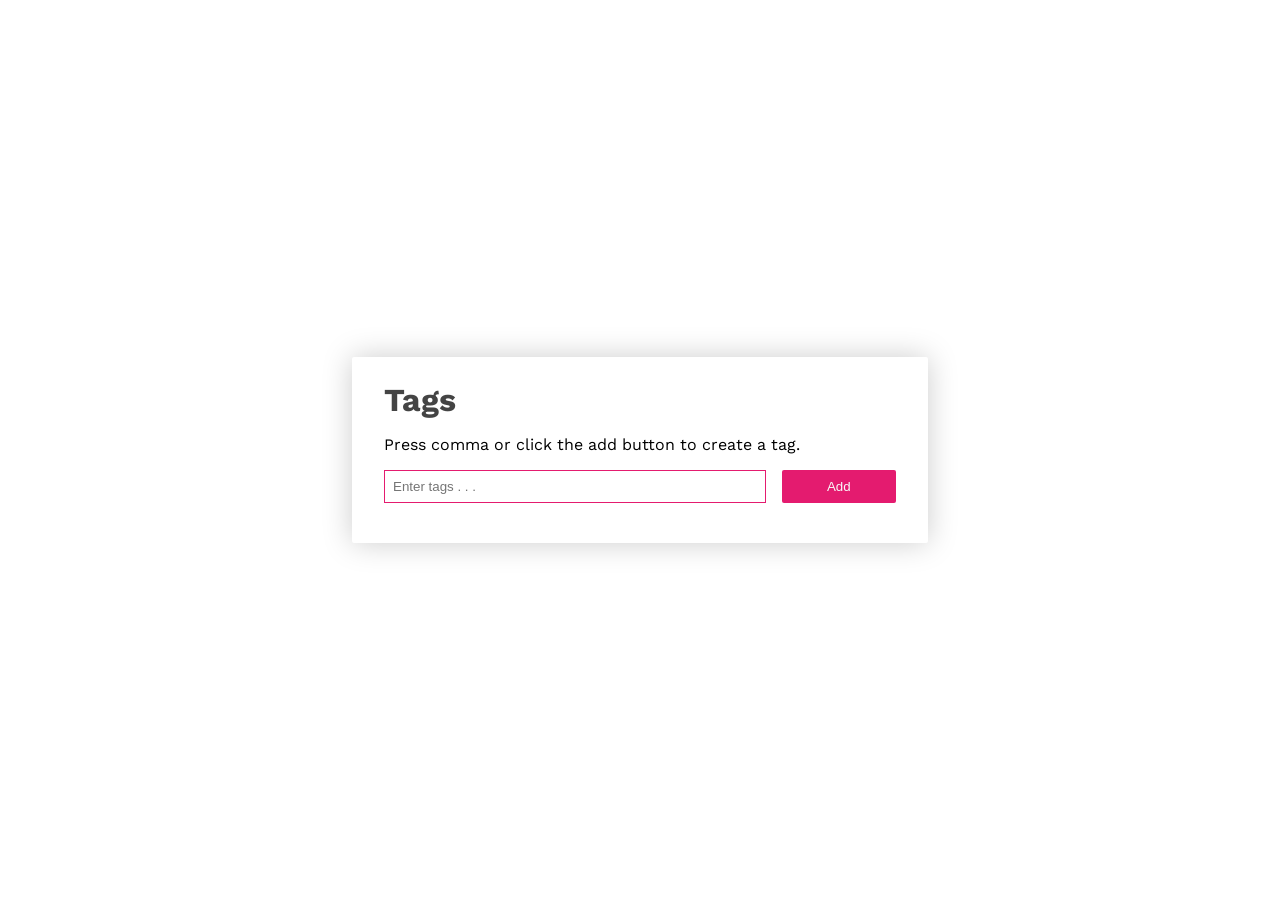
<file: dashboard/cobatambah_tags.html>
<!DOCTYPE html>
<html lang="en" xmlns="http://www.w3.org/1999/xhtml" xmlns:o="urn:schemas-microsoft-com:office:office">
  <head>
    <meta charset="UTF-8" />
    <meta name="viewport" content="width=device-width,initial-scale=1" />
    <meta name="x-apple-disable-message-reformatting" />
    <link rel="stylesheet" href="tags.css" />
    <title></title>
  </head>
  <main>
    <form autocomplete="off">
      <h1>Tags</h1>
      <p>Press comma or click the add button to create a tag.</p>
      <div class="input-container">
        <input type="text" id="input" placeholder="Enter tags . . ." />
        <button id="add-button">Add</button>
      </div>
      <div class="tag-container">
        <!-- <span class="tag">oh my God <span class="remove-tag">&#10006;</span></span>
                <span class="tag">second tag <span class="remove-tag">&#10006;</span></span>
                <span class="tag">tag3 <span class="remove-tag">&#10006;</span></span> -->
      </div>
    </form>
    <script>
      const button = document.querySelector("#add-button");
      const tagInput = document.querySelector("#input");

      const form = document.forms[0];
      const tagContainer = document.querySelector(".tag-container");
      const tags = [];

      const createTag = (tagValue) => {
        const value = tagValue.trim();

        if (value === "" || tags.includes(value)) return;

        const tag = document.createElement("span");
        const tagContent = document.createTextNode(value);
        tag.setAttribute("class", "tag");
        tag.appendChild(tagContent);

        const close = document.createElement("span");
        close.setAttribute("class", "remove-tag");
        close.innerHTML = "&#10006;";
        close.onclick = handleRemoveTag;

        tag.appendChild(close);
        tagContainer.appendChild(tag);
        tags.push(tag);

        tagInput.value = "";
        tagInput.focus();
      };

      const handleRemoveTag = (e) => {
        const item = e.target.textContent;
        e.target.parentElement.remove();
        tags.splice(tags.indexOf(item), 1);
      };

      const handleFormSubmit = (e) => {
        e.preventDefault();
        createTag(tagInput.value);
      };

      tagInput.addEventListener("keyup", (e) => {
        const { key } = e;
        if (key === ",") {
          createTag(tagInput.value.substring(0, tagInput.value.length - 1));
        }
      });

      form.addEventListener("submit", handleFormSubmit);
    </script>
  </main>
</html>
</file>
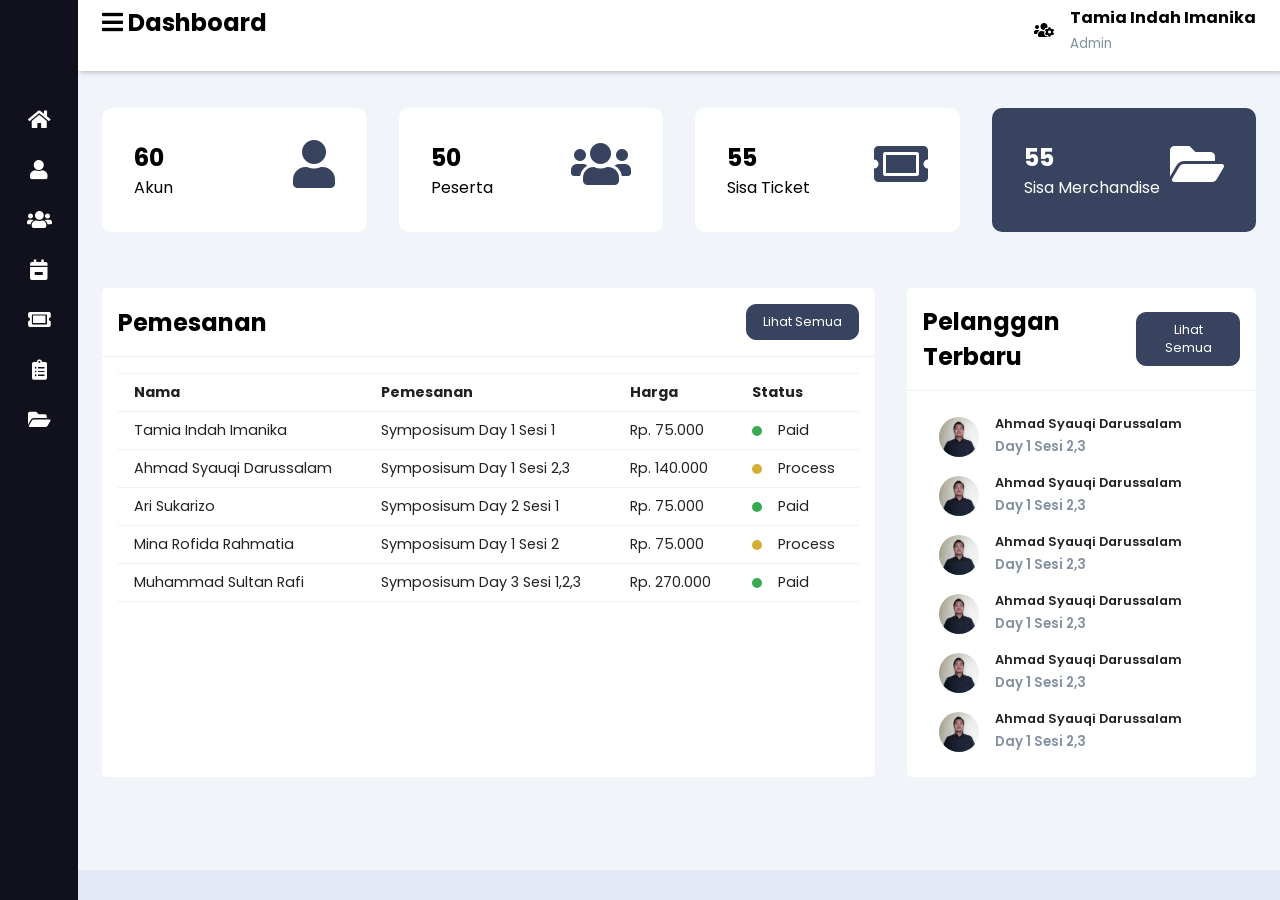
<file: dashboard/navbar.html>
<!DOCTYPE html>
<!-- Created by CodingLab |www.youtube.com/CodingLabYT-->
<html lang="en" dir="ltr">
  <head>
    <meta charset="UTF-8" />
    <!--<title> Drop Down Sidebar Menu | CodingLab </title>-->
    <link rel="stylesheet" href="style.css" />
    <!-- Boxiocns CDN Link -->
    <link rel="stylesheet" types="text/css" href="fontawesome/css/all.min.css" />

    <link rel="stylesheet" href="https://stackpath.bootstrapcdn.com/font-awesome/4.7.0/css/font-awesome.min.css" />
    <link href="https://unpkg.com/boxicons@2.0.7/css/boxicons.min.css" rel="stylesheet" />
    <meta name="viewport" content="width=device-width, initial-scale=1.0" />
  </head>
  <body>
    <div class="sidebar close">
      <div class="logo-details">
        <div class="logo_name">
          <img src="assets/img/unnamed.png" />
        </div>
      </div>
      <ul class="nav-links">
        <li>
          <a href="#">
            <i class="fas fa-home"></i>
            <span class="link_name">Dashboard</span>
          </a>
          <ul class="sub-menu blank">
            <li><a class="link_name" href="navbar.html">Dashboard</a></li>
          </ul>
        </li>
        <li>
          <a href="#">
            <i class="fas fa-user"></i>
            <span class="link_name">Data Akun</span>
          </a>
          <ul class="sub-menu blank">
            <li><a class="link_name" href="#">Data Akun</a></li>
          </ul>
        </li>
        <li>
          <a href="#">
            <i class="fas fa-users"></i>
            <span class="link_name">Data Peserta</span>
          </a>
          <ul class="sub-menu blank">
            <li><a class="link_name" href="#">Data Peserta</a></li>
          </ul>
        </li>
        <li>
          <a href="#">
            <i class="fas fa-calendar-minus"></i>
            <span class="link_name">Data Acara</span>
          </a>
          <ul class="sub-menu blank">
            <li><a class="link_name" href="#">Data Acara</a></li>
          </ul>
        </li>
        <li>
          <a href="#">
            <i class="fas fa-ticket-alt"></i>
            <span class="link_name">Data Tiket</span>
          </a>
          <ul class="sub-menu blank">
            <li><a class="link_name" href="#">Data Tiket</a></li>
          </ul>
        </li>
        <li>
          <div class="iocn-link">
            <a href="#">
              <i class="fas fa-clipboard-list"></i>
              <span class="link_name">Data Transaksi</span>
            </a>
            <i class="bx bxs-chevron-down arrow"></i>
          </div>
          <ul class="sub-menu">
            <li><a class="link_name" href="#">Data Transaksi</a></li>
            <li><a href="#">Pemesanan</a></li>
            <li><a href="#">Pembayaran</a></li>
            <li><a href="#">Check In</a></li>
          </ul>
        </li>
        <li>
          <div class="iocn-link">
            <a href="#">
              <i class="fas fa-folder-open"></i>
              <span class="link_name">Data Logistik</span>
            </a>
            <i class="bx bxs-chevron-down arrow"></i>
          </div>
          <ul class="sub-menu">
            <li><a class="link_name" href="#">Data Logistik</a></li>
            <li><a href="merchandise.php">Merchandise</a></li>
            <li><a href="certificate.php">Data Setifikat</a></li>
          </ul>
        </li>
      </ul>
    </div>
    <section class="home-section">
      <div class="home-content">
        <header>
          <h1>
            <label for="nav-toggle">
              <span class="fas fa-bars" style="text-align: center"></span>
            </label>
            Dashboard
          </h1>

          <div class="user-wrapper">
            <i class="fas fa-users-cog"></i>
            <div>
              <h4>Tamia Indah Imanika</h4>
              <small>Admin</small>
            </div>
          </div>
        </header>
      </div>
      <main>
        <div class="cards">
          <div class="card-single">
            <div>
              <h1>60</h1>
              <span>Akun</span>
            </div>
            <div>
              <span class="fas fa-user"></span>
            </div>
          </div>

          <div class="card-single">
            <div>
              <h1>50</h1>
              <span>Peserta</span>
            </div>
            <div>
              <span class="fas fa-users"></span>
            </div>
          </div>

          <div class="card-single">
            <div>
              <h1>55</h1>
              <span>Sisa Ticket</span>
            </div>
            <div>
              <span class="fas fa-ticket-alt"></span>
            </div>
          </div>

          <div class="card-single">
            <div>
              <h1>55</h1>
              <span>Sisa Merchandise</span>
            </div>
            <div>
              <span class="fas fa-folder-open"></span>
            </div>
          </div>
        </div>

        <div class="recent-grid">
          <div class="project">
            <div class="card">
              <div class="card-header">
                <h2>Pemesanan</h2>
                <button type="button" class="btn btn-secondary"><a href="#" style="text-decoration: none; color: #fff">Lihat Semua</a> <span class=""></span></button>
              </div>

              <div class="card-body">
                <div class="table-responsive">
                  <table width="100%">
                    <thead>
                      <tr>
                        <td>Nama</td>
                        <td>Pemesanan</td>
                        <td>Harga</td>
                        <td>Status</td>
                      </tr>
                    </thead>
                    <tbody>
                      <tr>
                        <td>Tamia Indah Imanika</td>
                        <td>Symposisum Day 1 Sesi 1</td>
                        <td>Rp. 75.000</td>
                        <td><span class="status paid"></span> Paid</td>
                      </tr>
                      <tr>
                        <td>Ahmad Syauqi Darussalam</td>
                        <td>Symposisum Day 1 Sesi 2,3</td>
                        <td>Rp. 140.000</td>
                        <td><span class="status process"></span>Process</td>
                      </tr>
                      <tr>
                        <td>Ari Sukarizo</td>
                        <td>Symposisum Day 2 Sesi 1</td>
                        <td>Rp. 75.000</td>
                        <td><span class="status paid"></span>Paid</td>
                      </tr>
                      <tr>
                        <td>Mina Rofida Rahmatia</td>
                        <td>Symposisum Day 1 Sesi 2</td>
                        <td>Rp. 75.000</td>
                        <td><span class="status process"></span>Process</td>
                      </tr>
                      <tr>
                        <td>Muhammad Sultan Rafi</td>
                        <td>Symposisum Day 3 Sesi 1,2,3</td>
                        <td>Rp. 270.000</td>
                        <td><span class="status paid"></span>Paid</td>
                      </tr>
                    </tbody>
                  </table>
                </div>
              </div>
            </div>
          </div>

          <div class="customers">
            <div class="card">
              <div class="card-header">
                <h2>Pelanggan Terbaru</h2>
                <button type="button" class="btn btn-secondary"><a href="#" style="text-decoration: none; color: #fff">Lihat Semua</a> <span class=""></span></button>
              </div>

              <div class="card-body">
                <div class="customer">
                  <div class="info">
                    <img src="assets/img/asa.jpg" width="40px" height="40px" alt="" />
                    <div>
                      <h4>Ahmad Syauqi Darussalam</h4>
                      <small>Day 1 Sesi 2,3</small>
                    </div>
                  </div>
                </div>
                <div class="customer">
                  <div class="info">
                    <img src="assets/img/asa.jpg" width="40px" height="40px" alt="" />
                    <div>
                      <h4>Ahmad Syauqi Darussalam</h4>
                      <small>Day 1 Sesi 2,3</small>
                    </div>
                  </div>
                </div>
                <div class="customer">
                  <div class="info">
                    <img src="assets/img/asa.jpg" width="40px" height="40px" alt="" />
                    <div>
                      <h4>Ahmad Syauqi Darussalam</h4>
                      <small>Day 1 Sesi 2,3</small>
                    </div>
                  </div>
                </div>
                <div class="customer">
                  <div class="info">
                    <img src="assets/img/asa.jpg" width="40px" height="40px" alt="" />
                    <div>
                      <h4>Ahmad Syauqi Darussalam</h4>
                      <small>Day 1 Sesi 2,3</small>
                    </div>
                  </div>
                </div>
                <div class="customer">
                  <div class="info">
                    <img src="assets/img/asa.jpg" width="40px" height="40px" alt="" />
                    <div>
                      <h4>Ahmad Syauqi Darussalam</h4>
                      <small>Day 1 Sesi 2,3</small>
                    </div>
                  </div>
                </div>
                <div class="customer">
                  <div class="info">
                    <img src="assets/img/asa.jpg" width="40px" height="40px" alt="" />
                    <div>
                      <h4>Ahmad Syauqi Darussalam</h4>
                      <small>Day 1 Sesi 2,3</small>
                    </div>
                  </div>
                </div>
              </div>
            </div>
          </div>
        </div>
      </main>
    </section>
    <script>
      let arrow = document.querySelectorAll(".arrow");
      for (var i = 0; i < arrow.length; i++) {
        arrow[i].addEventListener("click", (e) => {
          let arrowParent = e.target.parentElement.parentElement; //selecting main parent of arrow
          arrowParent.classList.toggle("showMenu");
        });
      }
      let sidebar = document.querySelector(".sidebar");
      let sidebarBtn = document.querySelector(".fa-bars");
      console.log(sidebarBtn);
      sidebarBtn.addEventListener("click", () => {
        sidebar.classList.toggle("close");
      });
    </script>
  </body>
</html>
</file>
<file: dashboard/tags.css>
@import url("https://fonts.googleapis.com/css2?family=Work+Sans:wght@100;300&display=swap");

* {
  margin: 0;
  padding: 0;
}

:root {
  --purple: #e41b6f;
  --off-white: #f8f8f8;
  --off-black: #444444;
  --shadow: 0 0 30px #cccccc;
  --xs: 0.2rem;
  --sm: 0.5rem;
  --md: 0.8rem;
  --lg: 1rem;
  --xlg: 1.5rem;
  --xxlg: 2rem;
  --transition: 0.3s linear all;
}

body {
  font-family: "Work Sans", sans-serif;
}

main {
  height: 100vh;
  display: flex;
  flex-direction: column;
  justify-content: center;
  align-items: center;
}

form {
  box-shadow: var(--shadow);
  border-radius: 2px;
  display: grid;
  grid-template-columns: 1fr;
  row-gap: var(--lg);
  padding: var(--xlg) var(--xxlg);
  width: 40vw;
}

h1 {
  color: var(--off-black);
}

.input-container {
  display: grid;
  grid-template-columns: 1fr 0.3fr;
  column-gap: var(--lg);
  row-gap: var(--sm);
}

input {
  border: 1px solid var(--purple);
  outline-color: var(--purple);
  padding: var(--sm);
}

button {
  background-color: var(--purple);
  color: var(--off-white);
  border: none;
  border-radius: 2px;
  cursor: pointer;
  outline: none;
  transition: var(--transition);
}

button:hover {
  background-color: hsl(335, 89%, 40%);
}

.tag-container {
  display: flex;
  flex-direction: row;
  flex-wrap: wrap;
}

.tag {
  background-color: var(--purple);
  border-radius: 10px;
  color: var(--off-white);
  font-size: var(--md);
  margin-bottom: var(--sm);
  margin-right: var(--sm);
  padding: var(--xs) var(--sm);
}

.remove-tag {
  cursor: pointer;
  margin-left: 5px;
}

@media screen and (max-width: 1024px) {
  form {
    width: 75vw;
  }
}

@media screen and (max-width: 480px) {
  main {
    justify-content: flex-start;
    margin: var(--lg) 0;
  }

  form {
    display: flex;
    flex-direction: column;
    height: 100%;
  }

  .input-container {
    grid-template-columns: 1fr;
  }

  button {
    padding: var(--sm) 0;
  }
}
</file>
<file: dashboard/style.css>
/* Google Fonts Import Link */
@import url("https://fonts.googleapis.com/css2?family=Poppins:wght@300;400;500;600;700&display=swap");

:root {
  --main-color: #38435f;
  --color-daek: #1d2231;
  --text-grey: #8390a2;
}
* {
  margin: 0;
  padding: 0;
  box-sizing: border-box;
  font-family: "Poppins", sans-serif;
}
.sidebar {
  position: fixed;
  top: 0;
  left: 0;
  height: 100%;
  width: 260px;
  background: #11101d;
  z-index: 100;
  transition: all 0.5s ease;
}
.sidebar.open {
  width: 250px;
}
.sidebar.close {
  width: 78px;
}
.sidebar .logo-details {
  height: 60px;
  width: 100%;
  display: flex;
  align-items: center;
}
.sidebar .logo-details i {
  font-size: 30px;
  color: #fff;
  height: 50px;
  min-width: 78px;
  text-align: center;
  line-height: 50px;
}
.sidebar .logo-details .logo_name {
  font-size: 22px;
  color: #fff;
  font-weight: 600;
  transition: 0.3s ease;
  transition-delay: 0.1s;
}
.sidebar .logo-details .logo_name img {
  width: 150px;
  padding-top: 40px;
  padding-left: 20px;
}
.sidebar.open .logo-details .icon,
.sidebar.open .logo-details .logo_name {
  opacity: 1;
}
.sidebar.close .logo-details .logo_name {
  transition-delay: 0s;
  opacity: 0;
  pointer-events: none;
}
.sidebar .logo-details #btn {
  position: absolute;
  top: 50%;
  right: 0;
  transform: translateY(-50%);
  font-size: 22px;
  transition: all 0.4s ease;
  font-size: 23px;
  text-align: center;
  cursor: pointer;
  transition: all 0.5s ease;
}
.sidebar.open .logo-details #btn {
  text-align: right;
}
.sidebar i {
  color: #fff;
  height: 60px;
  min-width: 50px;
  font-size: 28px;
  text-align: center;
  line-height: 60px;
}
.sidebar .nav-links {
  height: 100%;
  padding: 30px 0 150px 0;
  overflow: auto;
}
.sidebar.close .nav-links {
  overflow: visible;
}
.sidebar .nav-links::-webkit-scrollbar {
  display: none;
}
.sidebar .nav-links li {
  position: relative;
  list-style: none;
  transition: all 0.4s ease;
}
.sidebar .nav-links li:hover {
  background: #1d1b31;
}
.sidebar .nav-links li .iocn-link {
  display: flex;
  align-items: center;
  justify-content: space-between;
}
.sidebar.close .nav-links li .iocn-link {
  display: block;
}
.sidebar .nav-links li i {
  height: 50px;
  min-width: 78px;
  text-align: center;
  color: #fff;
  font-size: 20px;
  cursor: pointer;
  transition: all 0.3s ease;
}
.sidebar .nav-links li.showMenu i.arrow {
  transform: rotate(-180deg);
}
.sidebar.close .nav-links i.arrow {
  display: none;
}
.sidebar .nav-links li a {
  display: flex;
  align-items: center;
  text-decoration: none;
}
.sidebar .nav-links li a .link_name {
  font-size: 10pt;
  font-weight: 400;
  color: #fff;
  transition: all 0.4s ease;
}
.sidebar.close .nav-links li a .link_name {
  opacity: 0;
  pointer-events: none;
}
.sidebar .nav-links li .sub-menu {
  padding: 6px 6px 14px 80px;
  margin-top: -10px;
  background: #1d1b31;
  display: none;
}
.sidebar .nav-links li.showMenu .sub-menu {
  display: block;
}
.sidebar .nav-links li .sub-menu a {
  color: #fff;
  font-size: 15px;
  padding: 5px 0;
  white-space: nowrap;
  opacity: 0.6;
  transition: all 0.3s ease;
}
.sidebar .nav-links li .sub-menu a:hover {
  opacity: 1;
}
.sidebar.close .nav-links li .sub-menu {
  position: absolute;
  left: 100%;
  top: -10px;
  margin-top: 0;
  padding: 10px 20px;
  border-radius: 0 6px 6px 0;
  opacity: 0;
  display: block;
  pointer-events: none;
  transition: 0s;
}
.sidebar.close .nav-links li:hover .sub-menu {
  top: 0;
  opacity: 1;
  pointer-events: auto;
  transition: all 0.4s ease;
}
.sidebar .nav-links li .sub-menu .link_name {
  display: none;
}
.sidebar.close .nav-links li .sub-menu .link_name {
  font-size: 18px;
  opacity: 1;
  display: block;
}
.sidebar .nav-links li .sub-menu.blank {
  opacity: 1;
  pointer-events: auto;
  padding: 3px 20px 6px 16px;
  opacity: 0;
  pointer-events: none;
}
.sidebar .nav-links li:hover .sub-menu.blank {
  top: 50%;
  transform: translateY(-50%);
}
.home-section {
  position: relative;
  background: #e4e9f7;
  height: 100vh;
  left: 260px;
  width: calc(100% - 260px);
  transition: all 0.5s ease;
}
.sidebar.close ~ .home-section {
  left: 78px;
  width: calc(100% - 78px);
}
.home-section .home-content {
  height: 60px;
  display: flex;
  align-items: center;
}
.home-section .home-content .bx-menu,
.home-section .home-content .text {
  color: #11101d;
  font-size: 35px;
}
.home-section .home-content .bx-menu {
  cursor: pointer;
  padding-top: 1rem;
}
.home-section .home-content .text {
  font-size: 26px;
  font-weight: 600;
}
/* main content */
.main-content {
  margin-left: 345px;
  width: 100%;
}

/* navigasinya */
#nav-toggle {
  display: none;
}

/* ini content */
header {
  background: #fff;
  display: flex;
  justify-content: space-between;
  padding: 1rem 1.5rem;
  box-shadow: 2px 2px 5px rgba(0, 0, 0, 0.2);
  /* position: fixed; */
  /* left: 345px; */
  /* width: calc(100% - 345px); */
  width: 100%;
  top: 0;
  z-index: 100;
  /* transition: width 300ms; */
}

/* ini yang bar */
.header label span {
  font-size: 1.7rem;
  padding-right: 1rem 1.5rem;
  align-items: center;
}

header h2 {
  color: #222;
}

/* bagian yang user kanan */
.user-wrapper {
  display: flex;
  align-items: center;
}

.user-wrapper i {
  margin-right: 1rem;
}

.user-wrapper small {
  display: inline-block;
  color: var(--text-grey);
}

/* main */
main {
  /* margin-top: 80px; */
  padding: 2rem 1.5rem;
  background: #f1f5f9;
  min-height: calc(100vh - 90px);
}

/* bagian kotak cards statistiknya */
.cards {
  display: grid;
  grid-template-columns: repeat(4, 1fr);
  grid-gap: 2rem;
  margin-top: 1rem;
}

.card-single {
  display: flex;
  justify-content: space-between;
  background: #fff;
  padding: 2rem;
  border-radius: 10px;
}

.card-single div:last-child span {
  font-size: 3rem;
  color: var(--main-color);
}

.card-single div span:first-child span {
  color: var(--text-grey);
}

.card-single:last-child {
  background: var(--main-color);
}

.card-single:last-child h1,
.card-single:last-child div:first-child span,
.card-single:last-child div:last-child span {
  color: #fff;
}

.project {
  background: #fff;
  border-radius: 5px;
}

.project-header {
  padding: 1rem;
}

.project-header {
  display: flex;
  justify-content: space-between;
  align-items: center;
  border-bottom: 1px solid #f0f0f0;
}

.project-header button {
  background: var(--main-color);
  border-radius: 10px;
  color: #fff;
  font-size: 0.8rem;
  padding: 0.5rem 1rem;
  border: 1px solid var(--main-color);
}

.card {
  background: #fff;
  border-radius: 5px;
}

.card-header {
  display: flex;
  justify-content: space-between;
  align-items: center;
  border-bottom: 1px solid #f0f0f0;
}

.card-header button {
  background: var(--main-color);
  border-radius: 10px;
  color: #fff;
  font-size: 0.8rem;
  padding: 0.5rem 1rem;
  border: 1px solid var(--main-color);
}

.card-header,
.card-body {
  padding: 1rem;
}

.recent-flex {
  margin-top: 3.5rem;
  display: grid;
  grid-gap: 2rem;
}

.recent-grid {
  margin-top: 3.5rem;
  display: grid;
  grid-gap: 2rem;
  grid-template-columns: 67% auto;
}
/* buat table */
table {
  border-collapse: collapse;
}

table tr {
  border-top: 1px solid #f0f0f0;
  border-bottom: 1px solid #f0f0f0;
  padding: 0.5rem 0rem;
}

thead td {
  font-weight: 700;
}

td {
  padding: 0.5rem 1rem;
  font-size: 0.9rem;
  color: #222;
}

td .status {
  display: inline-block;
  height: 10px;
  width: 10px;
  border-radius: 50%;
  margin-right: 1rem;
}

tr td:last-child {
  display: flex;
  align-items: center;
}

.status.paid {
  background: #39a852;
}

.status.process {
  background: #d4af37;
}
@media only screen and (max-width: 1200px) {
  /* nav slidenya */
  .sidebar {
    /* transition: width 300ms; */
    width: 70px;
  }

  /* #nav-toggle:checked + .sidebar .sidebar-brand img,
  #nav-toggle:checked + .sidebar .sidebar-menu {
  } */

  #nav-toggle:checked > .bx.bx-menu {
    left: 0 !important;
    z-index: 100;
    width: 345px;
  }

  .sidebar li a {
    padding-left: 0rem;
    text-align: center;
  }

  /* .sidebar li a span {
    /* padding-right: 1rem; */
  */ .sidebar .sidebar-brand img:last-child,
  .sidebar li a span:last-child {
    display: none;
  }

  .main-content {
    padding-left: 0;
    width: 100%;
  }

  .main-content header {
    width: calc(100% - 70px);
    left: 70px;
  }
}

@media only screen and (max-width: 960px) {
  .cards {
    grid-template-columns: repeat(3, 1fr);
  }

  .recent-grid {
    grid-template-columns: 60% 40%;
  }
  /* .recent-flex {
    grid-template-columns: 50% 50%;
  } */
}

@media only screen and (max-width: 768px) {
  .cards {
    grid-template-columns: repeat(2, 1fr);
  }

  .recent-grid {
    grid-template-columns: 100%;
  }
  header h1 {
    display: flex;
    align-items: center;
    text-align: center;
  }

  header h1 label {
    display: block;
    text-align: center;
    align-items: center;
    background: var(--main-color);
    padding-right: 0rem;
    height: 40px;
    width: 40px;
    border-radius: 50%;
    color: #fff;
    display: flex;
    align-items: center;
    justify-content: center !important;
  }
  header h1 span {
    text-align: center;
    padding-right: 0rem;
    padding-top: 0.5rem;
  }

  header h2 {
    font-size: 1.1rem;
  }
  .main-content {
    width: 100%;
    margin-left: 0rem;
  }
  header {
    width: 100% !important;
    left: 0 !important;
  }
}

@media only screen and (max-width: 560px) {
  .cards {
    grid-template-columns: 100%;
  }
}

/* table responsive */
.table-responsive {
  width: 100%;
  overflow-x: auto;
}
/* bagian customer */
.customer {
  display: flex;
  justify-content: space-between;
  align-items: center;
  padding: 0.5rem 1rem;
}

.info {
  display: flex;
  align-items: center;
}

.info img {
  border-radius: 50%;
  margin-right: 1rem;
}

.info h4 {
  font-size: 0.8rem;
  font-weight: 600;
  color: #222;
}

.info small {
  font-weight: 600;
  color: var(--text-grey);
}

@media (max-width: 420px) {
  .sidebar.close .nav-links li .sub-menu {
    display: none;
  }
}
</file>
